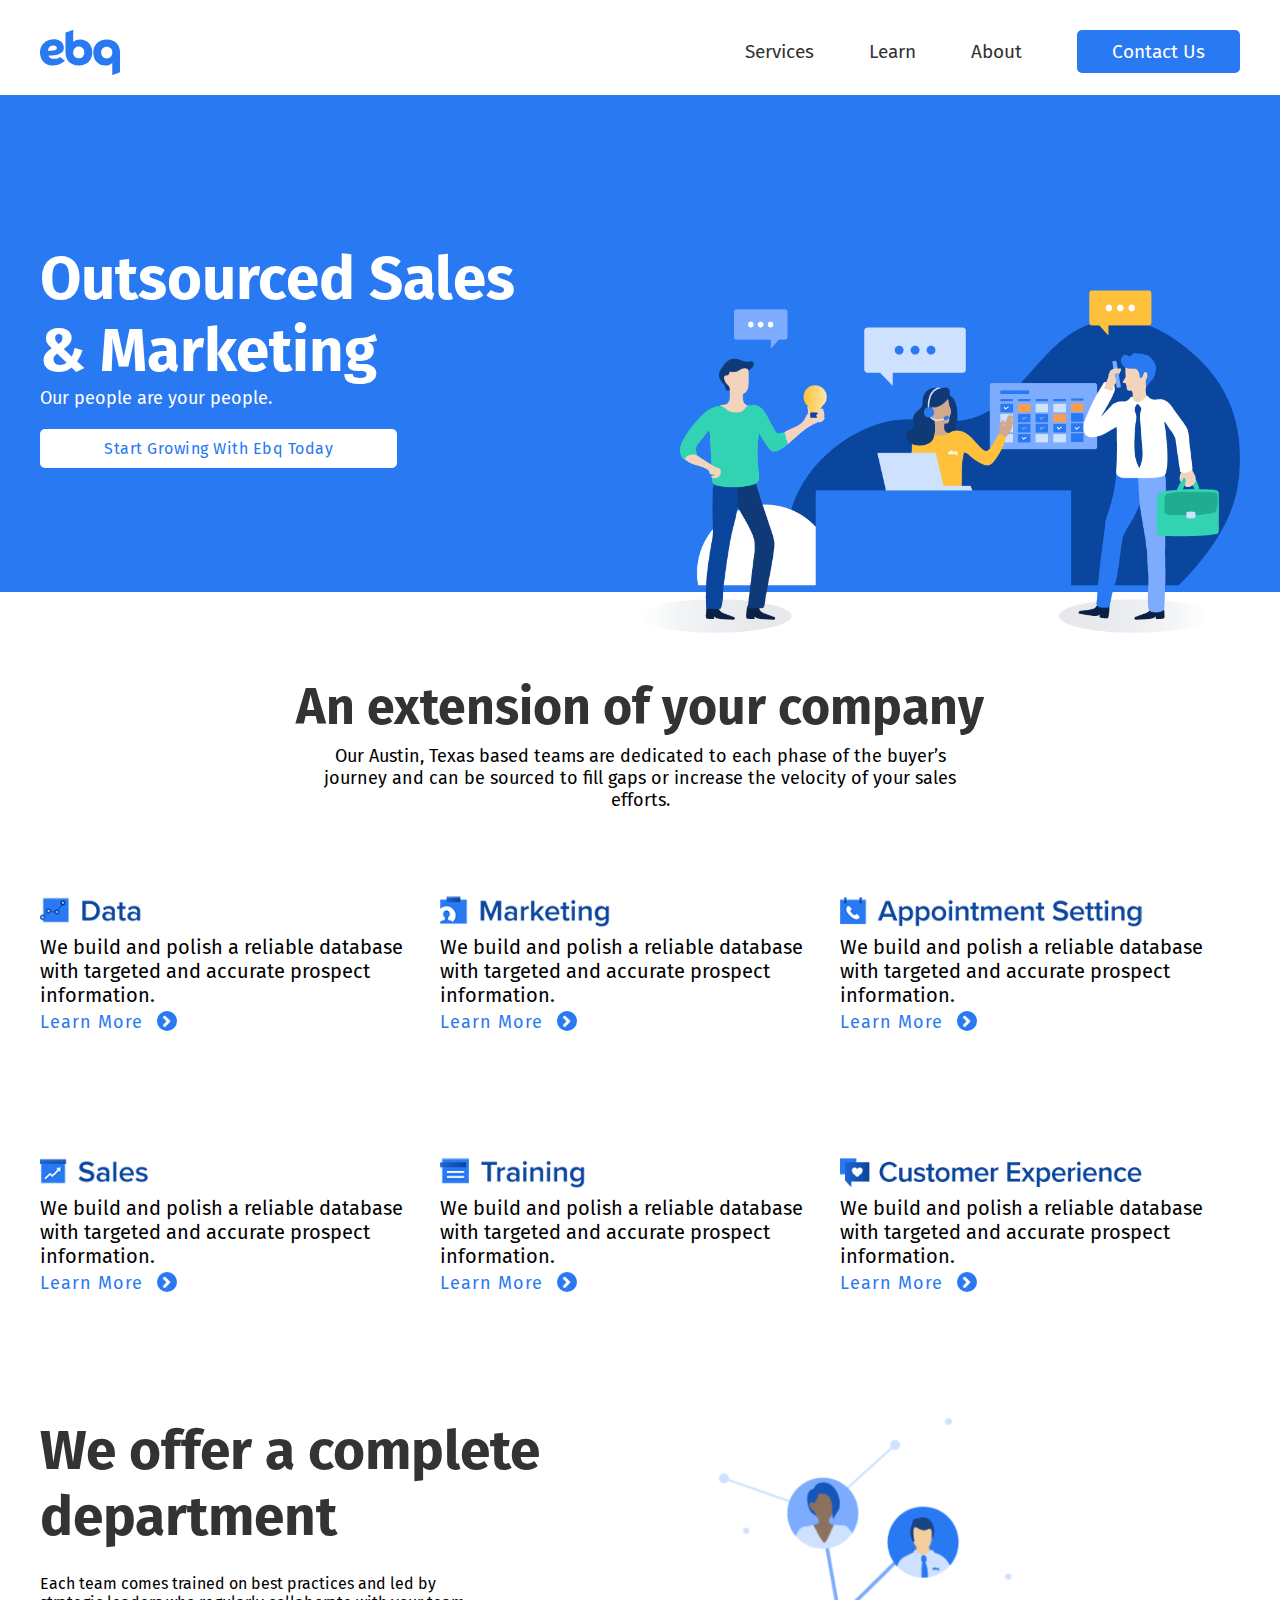
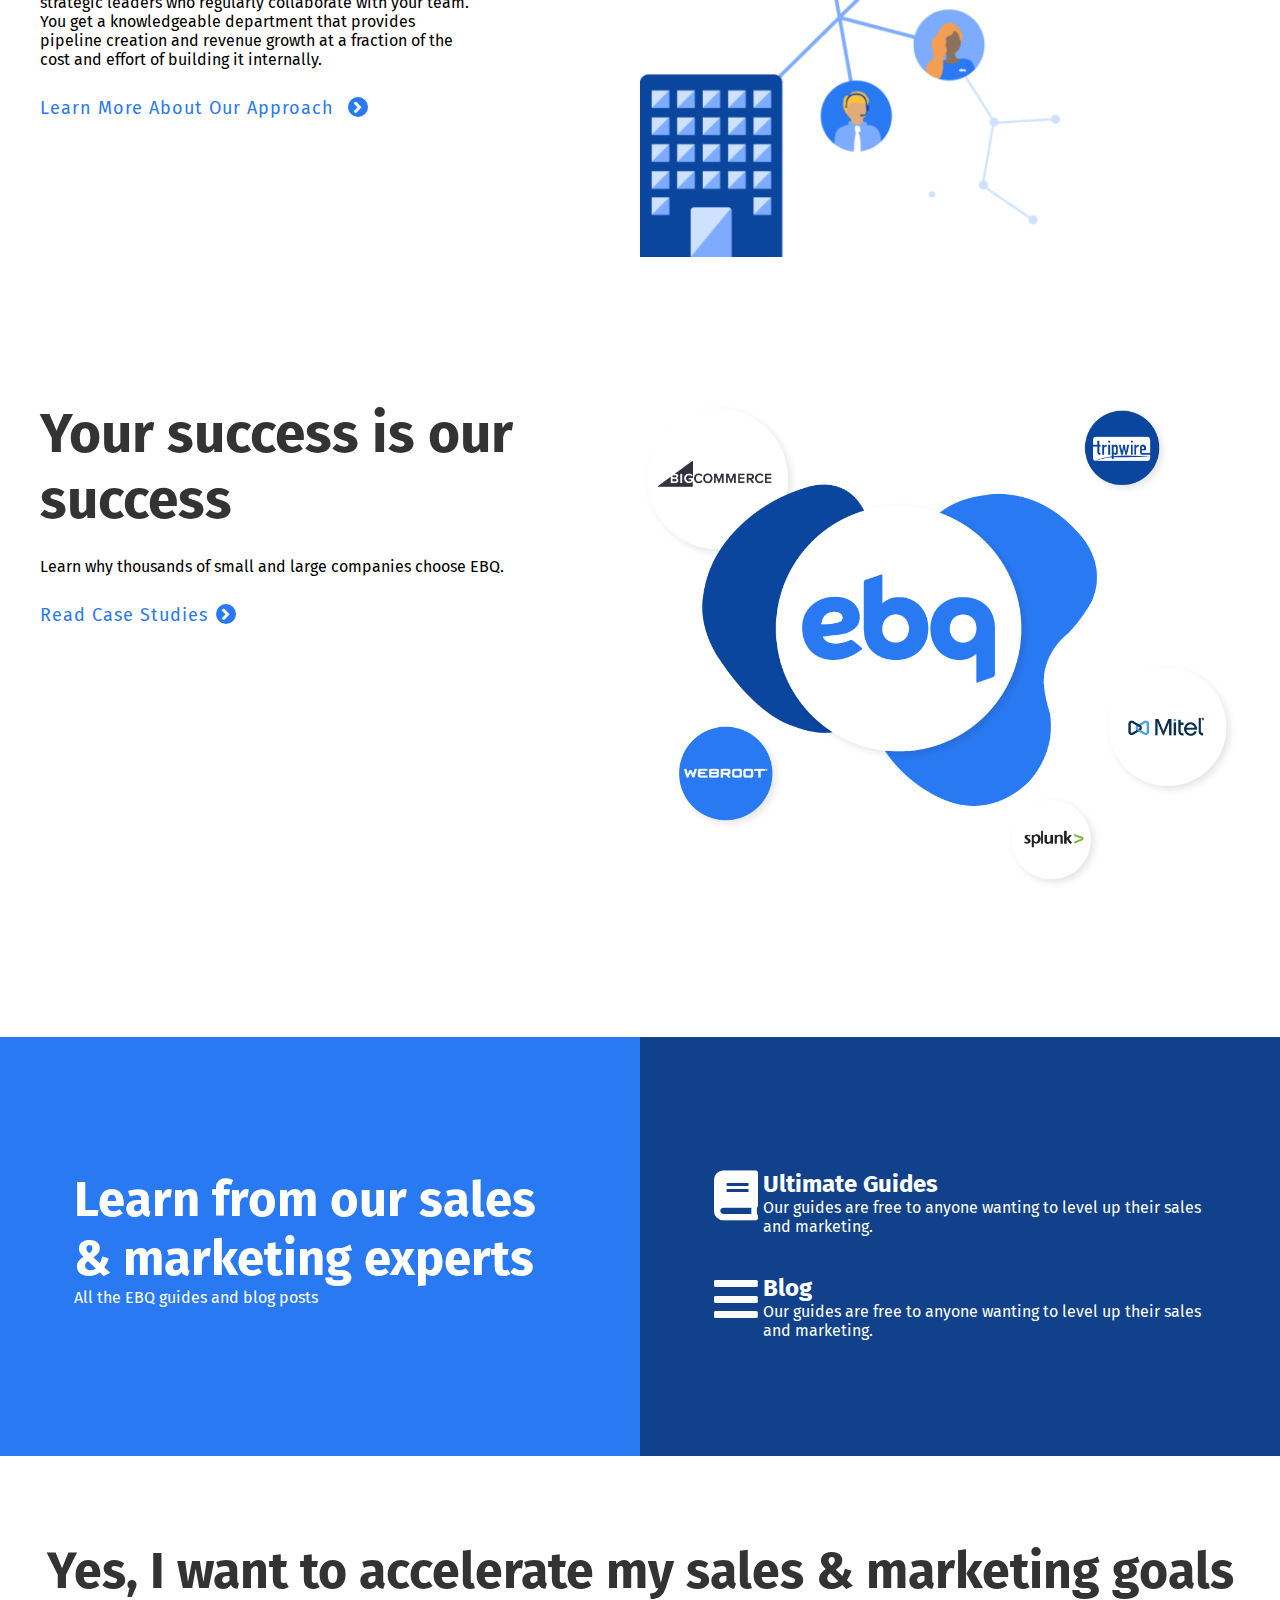
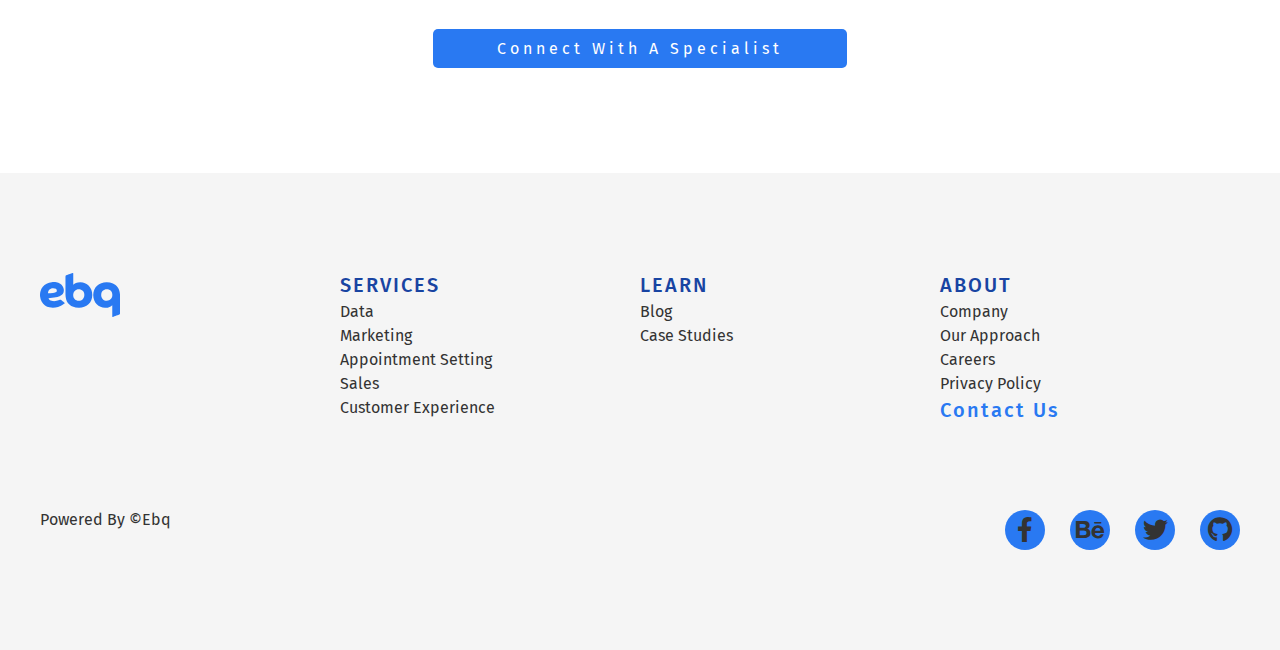
<file: index.html>
<!DOCTYPE html>
<html>
<head>
	<title>EBQ Project</title>
	<link rel="icon" type="text/css" href="images/ebq-logo-trimmed.svg">
	<link rel="stylesheet" type="text/css" href="css/style.css">
	<link rel="stylesheet" type="text/css" href="css/all.min.css">
	<link rel="stylesheet" type="text/css" href="css/responsive.css">
</head>
<body>
     <!-- header-menu -->
	<header>
		<div class="container flex">
			<div class="logo-part">
				<a href="index.html" target="_blank"><img src="images/ebq-logo-trimmed.svg" alt="ebq-logo-trimmed"></a>
			</div>
			<nav>
				<ul>
					<li><a href="#">services</a></li>
					<li><a href="learn.html" target="_blank">learn</a></li>
					<li><a href="#">about</a></li>
					<li><a href="#">contact us</a></li>
				</ul>
			</nav>
		</div>
	</header>
	<!-- header-menu -->
  
  <!--banner-section-->
    <div class="banner-section">
    	<div class="container flex">
    		<div class="banner-content">
    			<h1>Outsourced Sales & Marketing</h1>
    			<p>Our people are your people.</p>
    			<a href="#">start growing with ebq today</a>
    		</div>
    		<div class="banner-image">
    			<img src="images/Home-header-novideo.png" alt="Home-header-novideo">
    		</div>
    	</div>
    </div>
<!--banner-section-->
<!-- service-section -->
      <div class="service-section">
      	<div class="container">
      		<div class="heading">
      			<h1>An extension of your company</h1>
      			<p>Our Austin, Texas based teams are dedicated to each phase of the buyer’s journey and can be sourced to fill gaps or increase the velocity of your sales efforts.</p>
      		</div>
      		<div class="flex">
      			<div class="service-part">
      				<img src="images/data.png" alt="data">
      				<p>We build and polish a reliable database with targeted and accurate prospect information.</p>
      				<a href="#">learn  more <i class="fas fa-angle-right"></i></a>
      			</div>
      			<div class="service-part">
      				<img src="images/Marketing.png" alt="Marketing">
      				<p>We build and polish a reliable database with targeted and accurate prospect information.</p>
      				<a href="#">learn  more <i class="fas fa-angle-right"></i></a>
      			</div>
      			<div class="service-part">
      				<img src="images/appointment setting.png" alt="appointment setting">
      				<p>We build and polish a reliable database with targeted and accurate prospect information.</p>
      				<a href="#">learn  more <i class="fas fa-angle-right"></i></a>
      			</div>
      			<div class="service-part">
      				<img src="images/sales.png" alt="sales">
      				<p>We build and polish a reliable database with targeted and accurate prospect information.</p>
      				<a href="#">learn  more <i class="fas fa-angle-right"></i></a>
      			</div>
      			<div class="service-part">
      				<img src="images/Training.png" alt="Training">
      				<p>We build and polish a reliable database with targeted and accurate prospect information.</p>
      				<a href="#">learn  more <i class="fas fa-angle-right"></i></a>
      			</div>
      			<div class="service-part">
      				<img src="images/customar experience.png" alt="customar experience">
      				<p>We build and polish a reliable database with targeted and accurate prospect information.</p>
      				<a href="#">learn  more <i class="fas fa-angle-right"></i></a>
      			</div>

      			<div class="offer-content">
      				<h1>We offer a complete department</h1>
      				<p>Each team comes trained on best practices and led by strategic leaders who regularly collaborate with your team. You get a knowledgeable department that provides pipeline creation and revenue growth at a fraction of the cost and effort of building it internally.</p>
      				<a href="#">Learn more about our approach <i class="fas fa-angle-right"></i></a>
      			</div>
      			<div class="offer-banner">
      				<img src="images/ebq-department.png" alt="ebq-department">
      			</div>
      		</div>
      	</div>
      </div>
<!-- service-section -->
<!-- success-section -->
     
      <div class="seccess-section">
      	<div class="container flex">
      		<div class="seccess-content">
      			<h1>Your success is our success</h1>
      			<p>Learn why thousands of small and large companies choose EBQ.</p>
      			<a href="#">Read case studies<i class="fas fa-angle-right"></i></a>
      		</div>
      		<div class="success-banner">
      			<img src="images/EBQ_Case-Studies_Home.png" alt="EBQ_Case-Studies_Home">
      		</div>
      	</div>
      </div>

<!-- success-section -->
<!-- marketing-section -->
    <div class="marketing-section flex">
    	<div class="col lightblue">
    		<h1>Learn from our sales & marketing experts</h1>
    		<p>All the EBQ guides and blog posts</p>
    	</div>
    	<div class="col darkblue">
    		<ul class="flex">
    			<li><a href="#"><i class="fas fa-book"></i></a></li>
    			<li><h2><a href="#">Ultimate Guides</a></h2>
    				<p>Our guides are free to anyone wanting to level up their sales and marketing.</p></li>
    		</ul>
    		<ul class="flex">
    			<li><a href="#"><i class="fas fa-bars"></i></a></li>
    			<li><h2><a href="#">Blog</a></h2>
    				<p>Our guides are free to anyone wanting to level up their sales and marketing.</p></li>
    		</ul>
    	</div>
    </div>
<!-- marketing-section -->
<!-- sales-section -->

    <div class="sales-section">
    	<div class="container">
    		<div class="heading">
    			<h1>Yes, I want to accelerate my sales & marketing goals</h1>
    			<a href="#">Connect with a specialist</a>
    		</div>
    		
    			

    	</div>
    </div>
<!-- sales-section -->
<!-- footer-section -->
   
   <div class="footer-section">
     
     <div class="container flex">
        <div class="footer-menu">
        	<img src="images/ebq-logo-trimmed.svg" alt="ebq-logo-trimmed">
        </div>
        <div class="footer-menu">
        	<ul>
        		<li><span>services</span></li>
        		<li><a href="#">data</a></li>
        		<li><a href="#">marketing</a></li>
        		<li><a href="#">appointment setting</a></li>
        		<li><a href="#">sales</a></li>
        		<li><a href="#">customer experience</a></li>
        	</ul>
        </div>
        <div class="footer-menu">
        	<ul>
        	<li><span>learn</span></li>
        	<li><a href="#">blog</a></li>
        	<li><a href="#">case studies</a></li>
        	</ul>
        </div>
        <div class="footer-menu">
        	<ul>
        	<li><span>about</span></li>
        	<li><a href="#">company</a></li>
        	<li><a href="#">our approach</a></li>
        	<li><a href="#">careers</a></li>
        	<li><a href="#">privacy policy</a></li>
        	<li><span><a href="#">contact us</a></span></li>
        </ul>

        </div>
     </div>
       <div class="social-section">
   		<div class="container">
   			<div class="flex">
   				<div class="powered">
   					<strong>powered by &copy;ebq</strong>
   				</div>
   				<div class="social-menu">
   					<ul class="flex">
   						<li><a href="#"><i class="fab fa-facebook-f"></i></a></li>
   						<li><a href="#"><i class="fab fa-behance"></i></a></li>
   						<li><a href="#"><i class="fab fa-twitter"></i></a></li>
   						<li><a href="#"><i class="fab fa-github"></i></a></li>
   					</ul>
   				</div>
   			</div>
   		</div>
   	</div>
   	</div>



<!-- footer-section -->
</body>
</html>
</file>
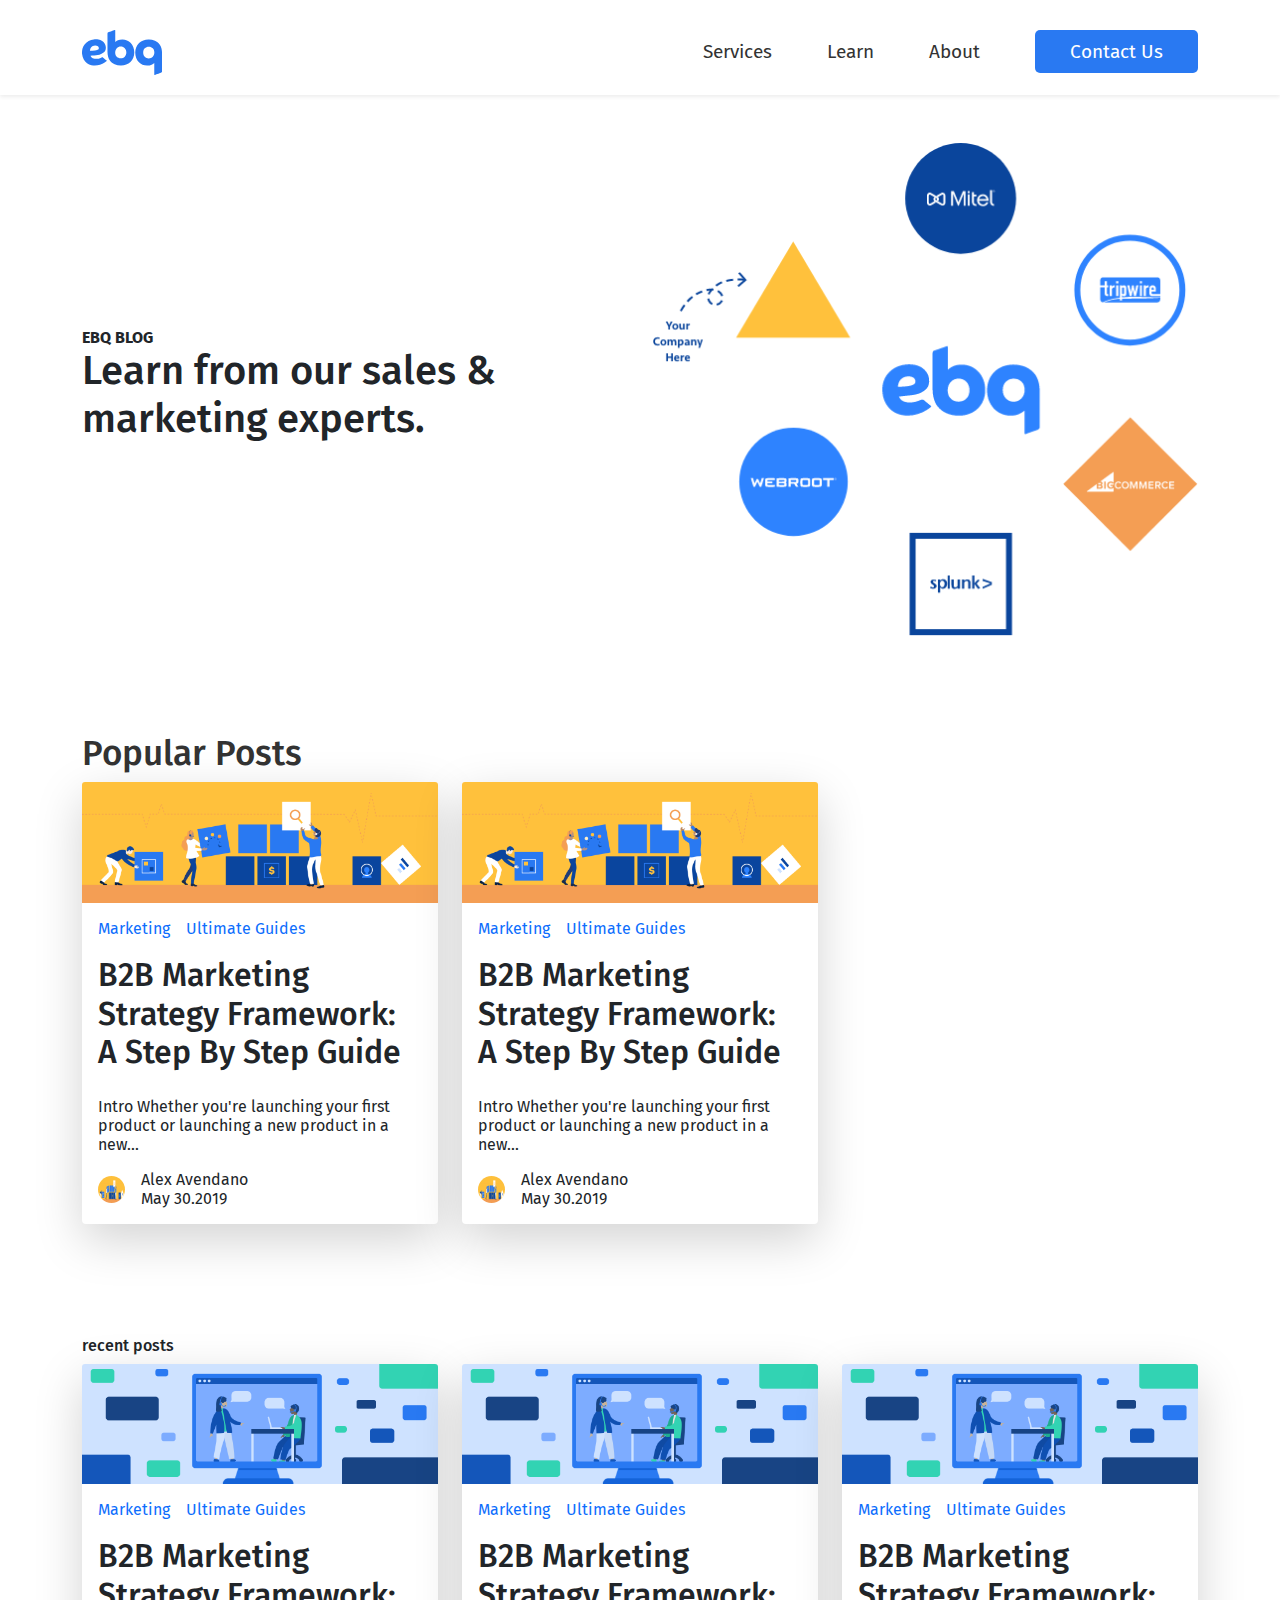
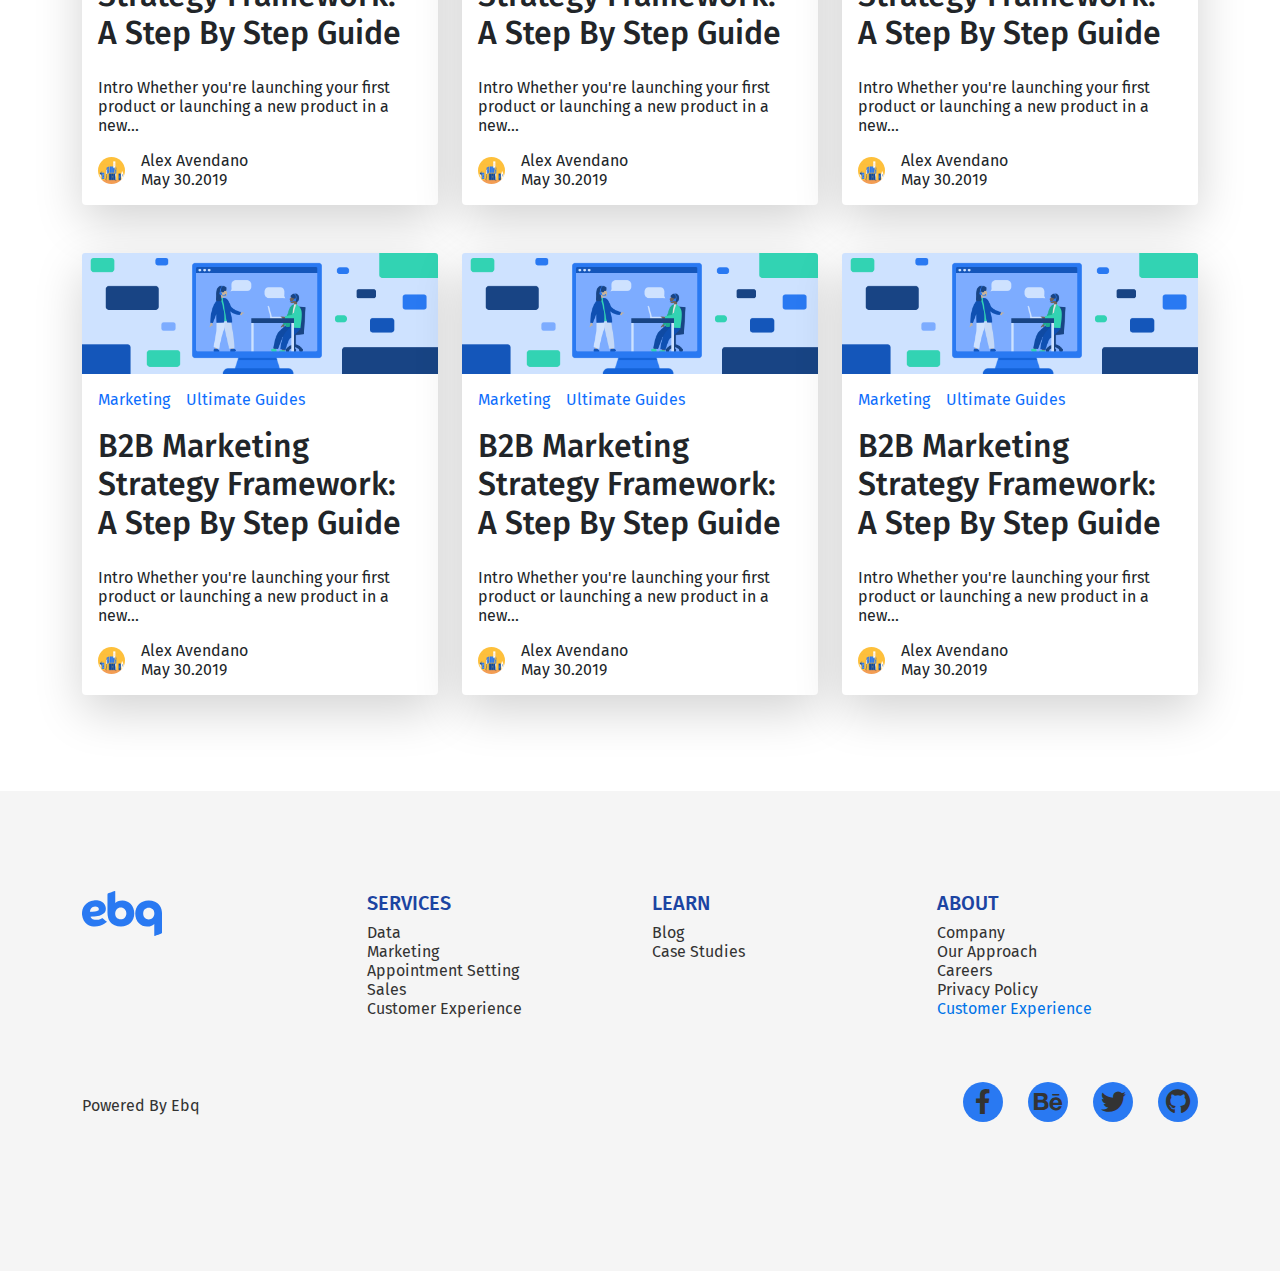
<file: learn.html>
<!doctype html>
<html lang="en">
  <head>
    <!-- Required meta tags -->
    <meta charset="utf-8">
    <meta name="viewport" content="width=device-width, initial-scale=1">
    <title>EBQ Project</title>
    
    <link rel="stylesheet" type="text/css" href="css/bootstrap.css">
    <link rel="stylesheet" type="text/css" href="css/custom.css">
    <link rel="stylesheet" type="text/css" href="css/all.min.css">

    <link rel="icon" type="text/css" href="images/ebq-logo-trimmed.svg">
    
  </head>
  <body>
    
  <nav class="navbar navbar-expand-lg navbar-light shadow-sm">
    <div class="container ">
    <a class="navbar-brand" href="index.html" target="_blank"><img src="images/ebq-logo-trimmed.svg" alt="ebq-logo-trimmed" class="img-fluid"></a>
    <button class="navbar-toggler" type="button" data-bs-toggle="collapse" data-bs-target="#navbarSupportedContent" aria-controls="navbarSupportedContent" aria-expanded="false" aria-label="Toggle navigation">
      <span class="navbar-toggler-icon"></span>
    </button>
    <div class="collapse navbar-collapse" id="navbarSupportedContent">
      <ul class="navbar-nav ms-auto mb-2 mb-lg-0">
        <li class="nav-item">
          <a class="nav-link" href="#">services</a>
        </li>
        <li class="nav-item">
          <a class="nav-link" href="#">learn</a>
        </li>
        <li class="nav-item">
          <a class="nav-link" href="#">about</a>
        </li>
        <li class="nav-item ">
          <a class="nav-link active" href="#">contact us</a>
        </li>
      </ul>
      
    </div>
  </div>
  
</nav>
<div class="container ">
  <div class="learn-section py-5">
    <div class="row align-items-center">
    <div class="col-xl col-lg col-md col-sm">
        <strong>EBQ BLOG</strong>
        <h1>Learn from our sales & marketing experts.</h1>
    </div>
    <div class="col-xl col-lg col-md col-sm col">
         <img src="images/Case-Study_Hero.png" alt="Case-Study_Hero" class="img-fluid">
    </div>
  </div>
  </div>
</div>

<div class="popular-section py-5">
  <div class="container ">
    <h6>popular posts</h6>
    <div class="row">
      <div class="col-xl-4 col-lg-5 col-md-6 col-sm mb-3">
        <div class="card border-0 shadow-lg">
    <img src="images/Building-a-Successful-Inside-Sales-Team.png" class="card-img-top" alt="Building-a-Successful-Inside-Sales-Team" class="img-fluid">
    <div class="card-body">
     <ul class="nav">
        <li class="nav-item pe-3">
          <a class="nav-link" href="#">Marketing</a>
        </li>
        <li class="nav-item">
          <a class="nav-link" href="#">Ultimate Guides</a>
        </li>
     </ul>
     <h2>B2B Marketing Strategy Framework: A Step By Step Guide</h2>
     <p>Intro Whether you're launching your first product or launching a new product in a new...</p>
     <ul class="nav align-items-center">
       <li class="col-1 me-3">
         <img src="images/small.png" alt="small.png" class="img-fluid rounded-circle" >
       </li>
       <li><span>Alex Avendano</span>
          <span>May 30.2019</span></li>
     </ul>
  </div>
</div>
      </div> 
      <div class="col-xl-4 col-lg-5 col-md-6 col-sm">
        <div class="card border-0 shadow-lg">
    <img src="images/Building-a-Successful-Inside-Sales-Team.png" class="card-img-top" alt="Building-a-Successful-Inside-Sales-Team" class="img-fluid">
    <div class="card-body">
     <ul class="nav">
        <li class="nav-item pe-3">
          <a class="nav-link" href="#">Marketing</a>
        </li>
        <li class="nav-item">
          <a class="nav-link" href="#">Ultimate Guides</a>
        </li>
     </ul>
     <h2>B2B Marketing Strategy Framework: A Step By Step Guide</h2>
     <p>Intro Whether you're launching your first product or launching a new product in a new...</p>
     <ul class="nav align-items-center">
       <li class="col-1 me-3">
         <img src="images/small.png" alt="small.png" class="img-fluid rounded-circle" >
       </li>
       <li><span>Alex Avendano</span>
          <span>May 30.2019</span></li>
     </ul>
  </div>
</div>
      </div>  
    </div>
  </div>
</div>

     <div class="container">
    <h6 class="pt-5">recent posts</h6>
    <div class="row">
      <div class="col-xl-4 col-lg-4 col-md-4 col-sm-6 pb-5">
        <div class="card border-0 shadow-lg">
    <img src="images/people-as-prospecting-tool-header-desktopwindow.png" class="card-img-top" alt="people-as-prospecting-tool-header-desktopwindow" class="img-fluid">
    <div class="card-body">
     <ul class="nav">
        <li class="nav-item pe-3">
          <a class="nav-link" href="#">Marketing</a>
        </li>
        <li class="nav-item">
          <a class="nav-link" href="#">Ultimate Guides</a>
        </li>
     </ul>
     <h2>B2B Marketing Strategy Framework: A Step By Step Guide</h2>
     <p>Intro Whether you're launching your first product or launching a new product in a new...</p>
     <ul class="nav align-items-center">
       <li class="col-1 me-3">
         <img src="images/small.png" alt="small.png" class="img-fluid rounded-circle" >
       </li>
       <li><span>Alex Avendano</span>
          <span>May 30.2019</span></li>
     </ul>
  </div>
</div>
      </div>
      <div class="col-xl-4 col-lg-4 col-md-4 col-sm-6  pb-5">
        <div class="card border-0 shadow-lg">
    <img src="images/people-as-prospecting-tool-header-desktopwindow.png" class="card-img-top" alt="people-as-prospecting-tool-header-desktopwindow" class="img-fluid">
    <div class="card-body">
     <ul class="nav">
        <li class="nav-item pe-3">
          <a class="nav-link" href="#">Marketing</a>
        </li>
        <li class="nav-item">
          <a class="nav-link" href="#">Ultimate Guides</a>
        </li>
     </ul>
     <h2>B2B Marketing Strategy Framework: A Step By Step Guide</h2>
     <p>Intro Whether you're launching your first product or launching a new product in a new...</p>
     <ul class="nav align-items-center">
       <li class="col-1 me-3">
         <img src="images/small.png" alt="small.png" class="img-fluid rounded-circle" >
       </li>
       <li><span>Alex Avendano</span>
          <span>May 30.2019</span></li>
     </ul>
  </div>
</div>
      </div>
      <div class="col-xl-4 col-lg-4 col-md-4 col-sm-6 pb-5">
        <div class="card border-0 shadow-lg">
    <img src="images/people-as-prospecting-tool-header-desktopwindow.png" class="card-img-top" alt="people-as-prospecting-tool-header-desktopwindow" class="img-fluid">
    <div class="card-body">
     <ul class="nav">
        <li class="nav-item pe-3">
          <a class="nav-link" href="#">Marketing</a>
        </li>
        <li class="nav-item">
          <a class="nav-link" href="#">Ultimate Guides</a>
        </li>
     </ul>
     <h2>B2B Marketing Strategy Framework: A Step By Step Guide</h2>
     <p>Intro Whether you're launching your first product or launching a new product in a new...</p>
     <ul class="nav align-items-center">
       <li class="col-1 me-3">
         <img src="images/small.png" alt="small.png" class="img-fluid rounded-circle" >
       </li>
       <li><span>Alex Avendano</span>
          <span>May 30.2019</span></li>
     </ul>
  </div>
</div>
      </div>
      <div class="col-xl-4 col-lg-4 col-md-4 col-sm-6 pb-5">
        <div class="card border-0 shadow-lg">
    <img src="images/people-as-prospecting-tool-header-desktopwindow.png" class="card-img-top" alt="people-as-prospecting-tool-header-desktopwindow" class="img-fluid">
    <div class="card-body">
     <ul class="nav">
        <li class="nav-item pe-3">
          <a class="nav-link" href="#">Marketing</a>
        </li>
        <li class="nav-item">
          <a class="nav-link" href="#">Ultimate Guides</a>
        </li>
     </ul>
     <h2>B2B Marketing Strategy Framework: A Step By Step Guide</h2>
     <p>Intro Whether you're launching your first product or launching a new product in a new...</p>
     <ul class="nav align-items-center">
       <li class="col-1 me-3">
         <img src="images/small.png" alt="small.png" class="img-fluid rounded-circle" >
       </li>
       <li><span>Alex Avendano</span>
          <span>May 30.2019</span></li>
     </ul>
  </div>
</div>
      </div>
      <div class="col-xl-4 col-lg-4 col-md-4 col-sm-6 pb-5">
        <div class="card border-0 shadow-lg">
    <img src="images/people-as-prospecting-tool-header-desktopwindow.png" class="card-img-top" alt="people-as-prospecting-tool-header-desktopwindow" class="img-fluid">
    <div class="card-body">
     <ul class="nav">
        <li class="nav-item pe-3">
          <a class="nav-link" href="#">Marketing</a>
        </li>
        <li class="nav-item">
          <a class="nav-link" href="#">Ultimate Guides</a>
        </li>
     </ul>
     <h2>B2B Marketing Strategy Framework: A Step By Step Guide</h2>
     <p>Intro Whether you're launching your first product or launching a new product in a new...</p>
     <ul class="nav align-items-center">
       <li class="col-1 me-3">
         <img src="images/small.png" alt="small.png" class="img-fluid rounded-circle" >
       </li>
       <li><span>Alex Avendano</span>
          <span>May 30.2019</span></li>
     </ul>
  </div>
</div>
      </div>
      <div class="col-xl-4 col-lg-4 col-md-4 col-sm-6 pb-5">
        <div class="card border-0 shadow-lg">
    <img src="images/people-as-prospecting-tool-header-desktopwindow.png" class="card-img-top" alt="people-as-prospecting-tool-header-desktopwindow" class="img-fluid">
    <div class="card-body">
     <ul class="nav">
        <li class="nav-item pe-3">
          <a class="nav-link" href="#">Marketing</a>
        </li>
        <li class="nav-item">
          <a class="nav-link" href="#">Ultimate Guides</a>
        </li>
     </ul>
     <h2>B2B Marketing Strategy Framework: A Step By Step Guide</h2>
     <p>Intro Whether you're launching your first product or launching a new product in a new...</p>
     <ul class="nav align-items-center">
       <li class="col-1 me-3">
         <img src="images/small.png" alt="small.png" class="img-fluid rounded-circle" >
       </li>
       <li><span>Alex Avendano</span>
          <span>May 30.2019</span></li>
     </ul>
  </div>
</div>
      </div>
  </div>
</div>
   <footer class="mt-5">
     <div class="container">
       <div class="row">
         <div class="navbar-brand col-xl-3 col-lg-3 col-md-3 col-sm-3">
           <img src="images/ebq-logo-trimmed.svg" alt="ebq-logo-trimmed.svg" class="img-fluid">
         </div>
         <div class="col-xl-3 col-lg-3 col-md-3 col-sm-3">
            <ul class="list-unstyled">
              <li><span>services</span></li>
              <li><a href="#">data</a></li>
              <li><a href="#">marketing</a></li>
              <li><a href="#">appointment setting</a></li>
              <li><a href="#">sales</a></li>
              <li><a href="#">customer experience</a></li>
            </ul>
         </div>
         <!-- ---------------- -->
         <div class="col-xl-3 col-lg-3 col-md-3 col-sm-3">
            <ul class="list-unstyled">
              <li><span>learn</span></li>
              <li><a href="#">blog</a></li>
              <li><a href="#">case studies</a></li>
            </ul>
         </div>
         <!-- ---------------- -->
         <div class="col-xl-3 col-lg-3 col-md-3 col-sm-3">
            <ul class="list-unstyled">
              <li><span>about</span></li>
              <li><a href="#">company</a></li>
              <li><a href="#">our approach</a></li>
              <li><a href="#">careers</a></li>
              <li><a href="#">privacy policy</a></li>
              <li class="active"><a href="#">customer experience</a></li>
            </ul>
         </div>

       </div>
       
       <div class="footer-end py-5">
       <div class="row align-items-baseline">
         <div class="col-xl-6 col-lg-6 col-md-6 col-sm-6" >
             <span>powered by ebq</span>
         </div>
         <div class="col-xl-6 col-lg-6 col-md-6 col-sm-6">
             <ul class="nav">
              <li class="ms-auto"><a href="#"><i class="fab fa-facebook-f"></i></a></li>
              <li><a href="#"><i class="fab fa-behance"></i></a></li>
              <li><a href="#"><i class="fab fa-twitter"></i></a></li>
              <li><a href="#"><i class="fab fa-github"></i></a></li>
            </ul>
         </div>

       </div>
     </div>
   </footer>
    
    <script src="js/bootstrap.bundle.min.js"></script>
    <script src="js/bootstrap.min.js"></script>
    
  </body>
</html>
</file>
<file: css/style.css>
@import url('https://fonts.googleapis.com/css2?family=Fira+Sans:wght@300;400;500;700&display=swap');
*{
	margin: 0;
	padding: 0;
	box-sizing: border-box;
	-webkit-box-sizing:border-box;
	-moz-box-sizing:border-box;
}
body{
   font-family: 'Fira Sans', sans-serif;
}
img{

	max-width: 100%;
}
ul{

}
li{

	list-style: none;
}
a{

}
header{

	padding: 30px 0 20px 0;
	box-shadow: 0 4px 10px #0000002e;
}
.container{

	width: 1200px;
	margin: auto;
}
.flex{
	
	display: flex;
	flex-wrap: wrap;
	
}
.logo-part{

	max-width: 20%;
	flex-basis: 20%;
}
.logo-part a img{
	
	width: 80px;
	display: block;
}
nav{

	max-width: 80%;
	flex-basis: 80%;
}
nav ul{

	display: flex;
	flex-wrap: wrap;
	justify-content: flex-end;
}
nav ul li{

}
nav ul li a{

	text-decoration: none;
	color: #333;
	font-size: 19px;
	text-transform: capitalize;
	transition-duration: 0.1s;
	margin-left: 55px;
	display: block;
	padding: 10px 0px;
}
nav ul li a:hover{
	
	border-bottom: 2px solid #2979F2;
}
nav ul li:last-child a{

	background-color: #2979F2;
	color: #fff;
	transition-duration: 0.3s;
	padding: 10px 35px;
	border-radius: 5px;
}
nav ul li:last-child a:hover{
	
	border-bottom: 0px;
	background-color: #F7A508;
	color: #333;
}
.banner-section{

	background-color: #2979F2;
	padding: 75px 0;
}
.banner-content{

	max-width: 50%;
	flex-basis: 50%;
	padding-top: 73px;
}
.banner-content h1{

	color: #fff;
	font-size: 60px;
	max-width: 500px;
}
.banner-content p{

	color: #fff;
	font-size: 18px;
}
.banner-content a{

	text-decoration: none;
	color: #2979F2;
	background-color: #fff;
	padding: 10px 64px;
	display: inline-block;
	margin: 20px 0;
	border-radius: 5px;
	text-transform: capitalize;
	letter-spacing: 0.5px;
	font-weight: 400;
	transition-duration: 0.8s;
}
.banner-content a:hover{

	background-color: #F7A508;
	color: #333;
	box-shadow: 0 5px 8px 0 #0000006b;
	transform: translateY(-10px);
}
.banner-image{

	max-width: 50%;
	flex-basis: 50%;
}
.banner-image img{

	transform: translateY(120px);
}
.service-section{

}
.heading{

	padding: 85px 0px;
	text-align: center;
}
.heading h1{

	text-align: center;
	color: #333;
	font-size: 50px;
	padding-bottom: 8px;
}
.heading p{

	text-align: center;
	max-width: 675px;
	margin: auto;
	font-size: 18px;
}
.service-part{

	max-width: 33.33%;
	flex-basis: 33.33%;
	padding-bottom: 120px;
}
.service-part img{
	
	height: 35px;
}
.service-part p{
	
	font-size: 20px;
}
.service-part a{
	
	display: block;
	text-decoration: none;
	color: #2979F2;
	font-size: 18px;
	text-transform: capitalize;
	letter-spacing: 1px;
	padding: 4px 0;
}
.service-part a i{
	
	background: #2979F2;
	color: #fff;
	border-radius: 50%;
	line-height: 20px;
	width: 20px;
	text-align: center;
	margin-left: 8px;
	transition-duration: 0.2s;
	height: 20px;
}
.service-part a:hover i{
	
	transform: scale(1.2);
}
.offer-content{

	max-width: 50%;
	flex-basis: 50%;
}
.offer-content h1{
	
	color: #333;
	font-size: 55px;
}
.offer-content p{
	
	max-width: 438px;
	padding: 24px 0;
}
.offer-content a{
	
	display: inline-block;
	text-decoration: none;
	color: #2979F2;
	font-size: 18px;
	text-transform: capitalize;
	letter-spacing: 1px;
	padding: 4px 0;
}
.offer-content a i{
	
	background: #2979F2;
	color: #fff;
	border-radius: 50%;
	line-height: 20px;
	width: 20px;
	text-align: center;
	margin-left: 8px;
	transition-duration: 0.2s;
	height: 20px;
}
.offer-content a:hover i{
	
	transform: scale(1.2);
}
.offer-banner{

	max-width: 50%;
	flex-basis: 50%;
}
.offer-banner img{
	
	width: 70%;
}
.seccess-section{

	padding: 140px 0;
}
.seccess-content{

	max-width: 50%;
	flex-basis: 50%;
}
.seccess-content h1{
	
	color: #333;
	font-size: 55px;
}
.seccess-content p{
	
	padding: 24px 0;
}
.seccess-content a{
	
	display: block;
	text-decoration: none;
	color: #2979F2;
	font-size: 18px;
	text-transform: capitalize;
	letter-spacing: 1px;
	padding: 4px 0;
}
.seccess-content a i{
	
	background: #2979F2;
	color: #fff;
	border-radius: 50%;
	line-height: 20px;
	width: 20px;
	text-align: center;
	margin-left: 8px;
	transition-duration: 0.2s;
	height: 20px;
}
.seccess-content a:hover i{
	
	transform: scale(1.2);
}
.success-banner{

	max-width: 50%;
	flex-basis: 50%;
}
.success-banner img{
	
}


.col{

	max-width: 50%;
	flex-basis: 50%;
	padding: 133px 74px 78px 74px;
}
.lightblue{

	background: #2979F2;
}
.lightblue h1{

	color: #fff;
	font-size: 49px;
	max-width: 475px;
}
.lightblue p{

	color: #fff;
}
.darkblue{
	
	background: #11418A;
}
.darkblue ul{

	padding-bottom: 38px;
}
.darkblue ul li:first-child{
	
	max-width: 10%;
	flex-basis: 10%;
}
.darkblue ul li:last-child{
	
	max-width: 90%;
	flex-basis: 90%;
}
.darkblue ul li a{
	
	display: block;
}
.darkblue ul li a i{
	
	color: #fff;
	font-size: 50px;
}
.darkblue ul li a i:hover{
	
}
.darkblue ul li h2 a{
	
	color: #fff;
	text-decoration: none;
	display: inline-block;
}
.darkblue ul li h2 a:hover{
	
	color: #F7A508;
}
.darkblue ul li p{
	
	color: #fff;
}
.heading a{

	text-decoration: none;
	color: #fff;
	background-color: #2979F2;
	padding: 10px 64px;
	display: inline-block;
	margin: 20px 0;
	border-radius: 5px;
	text-transform: capitalize;
	letter-spacing: 4px;
	font-weight: 400;
	transition-duration: 0.8s;
}
.heading a:hover{

	background-color: #F7A508;
	color: #333;
	box-shadow: 0 5px 8px 0 #0000006b;
	transform: translateY(-10px);
}
.footer-section{
	
	background: #F5F5F5;
	padding: 100px 0;
}
.footer-menu{

	max-width: 25%;
	flex-basis: 25%;
}
.footer-menu img{
	
	width: 80px;
}
.footer-menu ul{

}
.footer-menu ul li{
	
	padding-bottom: 5px;
}
.footer-menu ul li span{
	
	color: #1844A2;
	font-size: 20px;
	text-transform: uppercase;
	font-weight: 500;
	letter-spacing: 2px;
	display: block;
}
.footer-menu ul li a{
	
	text-decoration: none;
	color: #333;
	text-transform: capitalize;
}
.footer-menu ul li a:hover{

	color: #F7A508;
}
.footer-menu ul li span:last-child a{
	
	color: #2979F2;
	display: block;
	font-size: 20px;
}
.footer-menu ul li span:last-child a:hover{
	
	color: #F7A508;
}
.social-section{

	padding-top: 83px;
}
.powered{

	max-width: 20%;
	flex-basis: 20%;
}
.powered strong{
	
	color: #333;
	font-weight: 400;
	text-transform: capitalize;
}
.social-menu{

	max-width: 80%;
	flex-basis: 80%;
}
.social-menu ul{
	
	justify-content: flex-end;
}
.social-menu ul li{
	
}
.social-menu ul li a{
	
	display: inline-block;
	margin-left: 25px;
}
.social-menu ul li a i{
	
	font-size: 25px;
	color: #333;
	background-color: #2979F2;
	border-radius: 50%;
	width: 40px;
	height: 40px;
	text-align: center;
	line-height: 40px;
}
.social-menu ul li a i:hover{
	
	color: #333;
	background: #F7A508;
}
</file>
<file: css/responsive.css>
@media (max-width:1250px){
     .container{
        width: 1000px;
     }
     .heading h1{
    font-size: 42px;
     }
     .darkblue ul li:first-child {
    max-width: 15%;
    flex-basis: 15%;
}
     .darkblue ul li:last-child {
    max-width: 85%;
    flex-basis: 85%;
}
.lightblue h1 {
    font-size: 40px;
    }
    .banner-image img {
    transform: translateY(143px);
}
}

@media (max-width:1050px){
    .container{
        width: 900px;
    }
    .seccess-content h1 {
    color: #333;
    font-size: 47px;
}
.offer-content h1 {
    color: #333;
    font-size: 47px;
}
.banner-image img {
    transform: translateY(134px);
}
.banner-content a {
    padding: 10px 35px;
    }
    .banner-content h1 {
    font-size: 47px;
}
}

@media (max-width: 950px){
    .container{
        width: 700px;
    }
    .banner-content h1 {
    font-size: 39px;
}
    .banner-content a {
    padding: 10px 14px;
}
.banner-image img {
    transform: translateY(165px);
}
.heading h1 {
    font-size: 35px;
}
.heading p {
    font-size: 17px;
}
.service-part img {
    height: 32px;
}
.service-part p {
    font-size: 18px;
}
.service-part {
    padding-bottom: 52px;
}
.offer-content h1 {
    color: #333;
    font-size: 37px;
}
.seccess-content h1 {
    font-size: 42px;
}
.lightblue h1 {
    font-size: 34px;
}
.darkblue ul li p {
    font-size: 15px;
}
.darkblue ul li h2 a {
    font-size: 23px;
}
.darkblue ul li:first-child {
    max-width: 20%;
    flex-basis: 20%;
}
.darkblue ul li:last-child {
    max-width: 80%;
    flex-basis: 80%;
}
.social-menu ul li a i {
    width: 33px;
    height: 33px;
    line-height: 33px;
}
}
@media (max-width: 735px){
    .container{
        width: 550px;
    }
    nav ul li a {
    margin-left: 25px;
}
nav ul li:last-child a {   
    padding: 10px 20px; 
}
.logo-part a img {
    width: 65px;
}
.banner-image {
    max-width: 100%;
    flex-basis: 100%;
}
.banner-content {
    max-width: 100%;
    flex-basis: 100%;
}
.banner-image img {
    transform: translateY(64px);
}
.banner-content h1 {
    max-width: none;
}
.banner-section {
    padding: 25px 0;
}
.service-part {
    max-width: 50%;
    flex-basis: 50%;
    padding: 12px;
}
.service-part p {
    font-size: 17px;
}
.offer-content {
    max-width: 100%;
    flex-basis: 100%;
    padding-top: 40px;
}
.offer-banner {
    max-width: 100%;
    flex-basis: 100%;
    text-align: center;
}
.seccess-content {
    max-width: 100%;
    flex-basis: 100%;
}
.success-banner {
    max-width: 100%;
    flex-basis: 100%;
}
.lightblue h1 {
    font-size: 25px;
}
.darkblue ul li:first-child {
    max-width: 30%;
    flex-basis: 30%;
}
.darkblue ul li:last-child {
    max-width: 70%;
    flex-basis: 70%;
}
.darkblue ul li h2 a {
    font-size: 20px;
}
.col {
    padding: 77px 74px 50px 74px;
}
.powered {
    max-width: 30%;
    flex-basis: 30%;
}
.social-menu {
    max-width: 70%;
    flex-basis: 70%;
}
}
@media (max-width: 650px){
    .container{
        width: 450px;
    }
    nav ul li a {
    margin-left: 13px;
}
nav ul li:last-child a {
    padding: 10px 10px;
}
.col {
    max-width: 100%;
    flex-basis: 100%;
}
.darkblue ul li:first-child {
    max-width: 20%;
    flex-basis: 20%;
    }
.darkblue ul li:last-child {
    max-width: 80%;
    flex-basis: 80%;
}
.seccess-section {
    padding: 80px 0;
}
}
@media (max-width: 500px){
    .container{
        width: 300px;
    }
    nav {
    max-width: 100%;
    flex-basis: 100%;
}
.logo-part {
    max-width: 100%;
    flex-basis: 100%;
}
nav ul {
    display: block;
}
nav ul li a {
    margin-left: 0;
    display: inline-block;
    margin-top: 20px;
}
nav ul li a:hover {
    border-bottom: 0 solid #2979F2;
    color: #F7A508;
}
.heading h1 {
    font-size: 28px;
}
.service-part {
    max-width: 100%;
    flex-basis: 100%;
}
.offer-content h1 {
    font-size: 31px;
}
.offer-content a {
    font-size: 16px;
}
.seccess-content h1 {
    font-size: 32px;
}
.seccess-content p {
    padding: 12px 0;
}
.darkblue ul li:first-child {
    max-width: 25%;
    flex-basis: 25%;
}
.darkblue ul li:last-child {
    max-width: 75%;
    flex-basis: 75%;
}
.heading h1 {
    font-size: 23px;
}
.heading a {
    padding: 10px 8px;
}
.footer-menu {
    max-width: 100%;
    flex-basis: 100%;
}
.social-menu {
    max-width: 100%;
    flex-basis: 100%;
}
.footer-menu ul li span {
    margin-top: 30px;
}
.powered {
    max-width: 100%;
    flex-basis: 100%;
}
.social-menu {
    max-width: 100%;
    flex-basis: 100%;
}
.social-menu ul {
    display: flex;
    justify-content: flex-start;
}
.social-menu ul li a {
    margin-left: 0;
    margin-right: 30px;
}
.powered {
    padding-bottom: 15px;
}
}
</file>
<file: css/custom.css>
@import url('https://fonts.googleapis.com/css2?family=Fira+Sans:wght@300;400;500;700&display=swap');

/**{
	padding: 0;
	margin:0;
	box-sizing: border-box;
	-webkit-box-sizing:border-box;
	-moz-box-sizing:border-box;
}*/
body{
	font-family: 'Fira Sans', sans-serif;
	line-height: unset;
}
/*.container {
    max-width: 1200px;
    padding-right: var(--bs-gutter-x, 0rem);
    padding-left: var(--bs-gutter-x, 0rem);

}*/
.navbar-light .navbar-nav .nav-link:hover{
    border-bottom: 2px solid #2E83FF;
}

.navbar-light .navbar-nav .nav-link {
    text-decoration: none;
    color: #333;
    font-size: 19px;
    text-transform: capitalize;
    transition-duration: 0.1s;
    margin-left: 55px;
    display: block;
    padding: 10px 0px;
}
.navbar-light .navbar-nav .nav-link.active {
    color: rgba(0, 0, 0, 0.9);
    background-color: #2979F2;
    color: #fff;
    transition-duration: 0.3s;
    padding: 10px 35px;
    border-radius: 5px;
    display: inline-block;
}
.navbar-light .navbar-nav .nav-link.active:hover{
	background: #F7A508;
    color: #333;
	border-bottom: 0px solid #2E83FF;
}
.navbar-brand img{
	
    width: 80px;
}
.navbar{
	padding: 30px 0 20px 0;
}
.navbar-brand {
    padding-top: 0rem;
    padding-bottom: 0rem;
    margin-right: 0rem;
}
.card span{
    display: block;
}
.nav-link {
    display: block;
    padding: 0px 0px;
    }

.card-body h2{
	padding: 18px 0;
}    
.popular-section h6{
	
    display: block;
    text-transform: capitalize;
    font-size: 35px;
    color: #333;
}
.card-body ul li a:hover{
	color: #333;
}
.navbar > .container {
    
    align-items: baseline;
  
}

footer{
    background: #F5F5F5;
padding: 100px 0;
}
footer ul li a{
	
    text-decoration: none;
    color: #333;
    text-transform: capitalize;
}
footer ul li a:hover{
	
    color: #F7A508;
}
footer .active a {

    color: #0074E8;
}
footer span{
	
    color: #1B44A2;
    font-size: 20px;
    text-transform: uppercase;
    font-weight: 450;
    padding-bottom: 8px;
    display: block;
}
.footer-end{
	
}
.footer-end span{
	
    color: #333;
    text-transform: capitalize;
    font-weight: 400;
    font-size: 16px;
}
.footer-end ul li a{
	
    display: block;
    margin-left: 25px;
}
.footer-end ul li a i{

    font-size: 25px;
    color: #333;
    background-color: #2979F2;
    border-radius: 50%;
    width: 40px;
    height: 40px;
    text-align: center;
    line-height: 40px;
}
.footer-end ul li a:hover i{
	
    color: #333;
    background: #F7A508;
}



@media (max-width: 991px){
	.navbar-light .navbar-nav .nav-link {
    margin-left: 0px;
    display: inline-block;
    margin-top: 12px;

}
.navbar-light .navbar-nav .nav-link:hover {
    border-bottom: 0px solid #2E83FF;
    color: #ffc13c;
}
}

@media (max-width: 768px){
    .footer-end ul li a {
    margin-left: 20px;
}
}
@media (max-width: 575px){
       .ms-auto {
    margin-left: initial!important;
}
.footer-end ul li a {
    margin-left: 0px;
    margin-right: 30px;
}

	}

	@media (max-width:305px){
		.footer-end ul li a {
    margin-right: 12px;
}
	}
</file>
